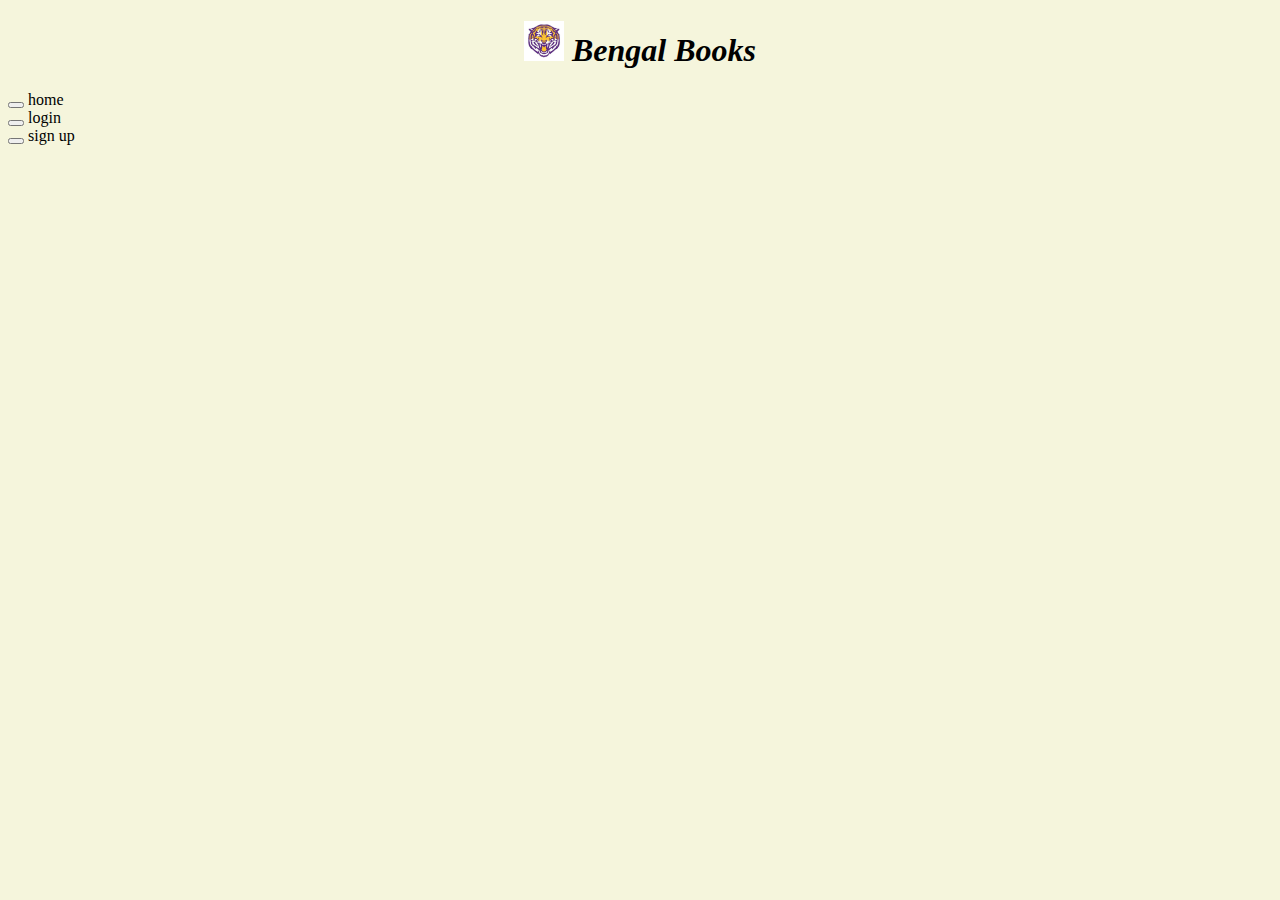
<file: index.html>
<!DOCTYPE html>
<html>
    <head>
        <title>
            Bengal Books
        </title>
        <link rel="stylesheet" href="client/styles_home.css">
        <script src="https://ajax.googleapis.com/ajax/libs/jquery/3.6.0/jquery.min.js"></script>
    </head>
    <body>
        <h1 class="heading">
            <img src="client/images/LSU-Tigers-logo.jpg" height="40" width="40" >
            Bengal Books
        </h1>

        <button class="homeButton", id="homeButton"></button>
        <label for="homeButton">home</label><br>

        <button class="loginButton", id="loginButton"></button>
        <label for="loginButton">login</label><br>

        <button class="signUpButton", id="signUpButton"></button>
        <label for="signUpButton">sign up</label><br>

        <script src="index.js"></script>
    </body>
</html>
</file>
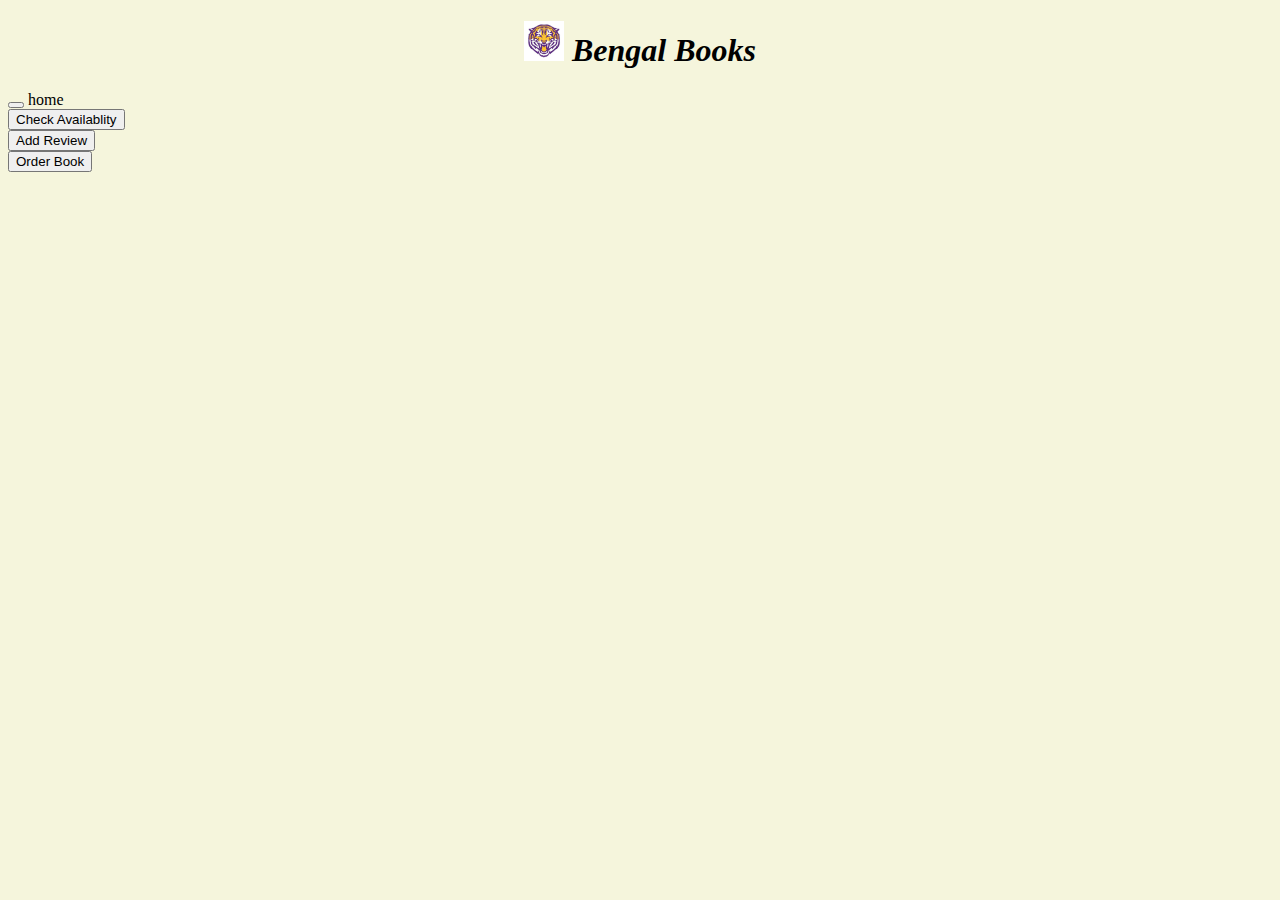
<file: client/book.html>
<!DOCTYPE html>
<html>
    <head>
        <title>
            Bengal Books
        </title>
        <link rel="stylesheet" href="styles_home.css">
        <script src="https://ajax.googleapis.com/ajax/libs/jquery/3.6.0/jquery.min.js"></script>
    </head>
    <body>
        <h1 class="heading">
            <img src="images/LSU-Tigers-logo.jpg" height="40" width="40" >
            Bengal Books
        </h1>

        <button class="homeButton", id="homeButton"></button>
        <label for="homeButton">home</label>
        
        <div id="root"></div>
        <div id="overview"></div>
        <div id="review"></div>

        <button type="button" id="statusButton" class="statusButton" onclick="location.reload()">Check Availablity</button><br>
        <button type="button" id="reviewButton" class="reviewButton" onclick="PopupReview()">Add Review</button><br>
        <button type="button" id="orderButton" class="orderButton" onclick="orderBook()">Order Book</button>

        <div class="newReview" id="newReview">
        
            
        </div>
        <div class="neworder" id="neworder">

        </div>
        <div id="order"></div>
        
        <script src="homepage.js"></script>
    </body>
</html>
</file>
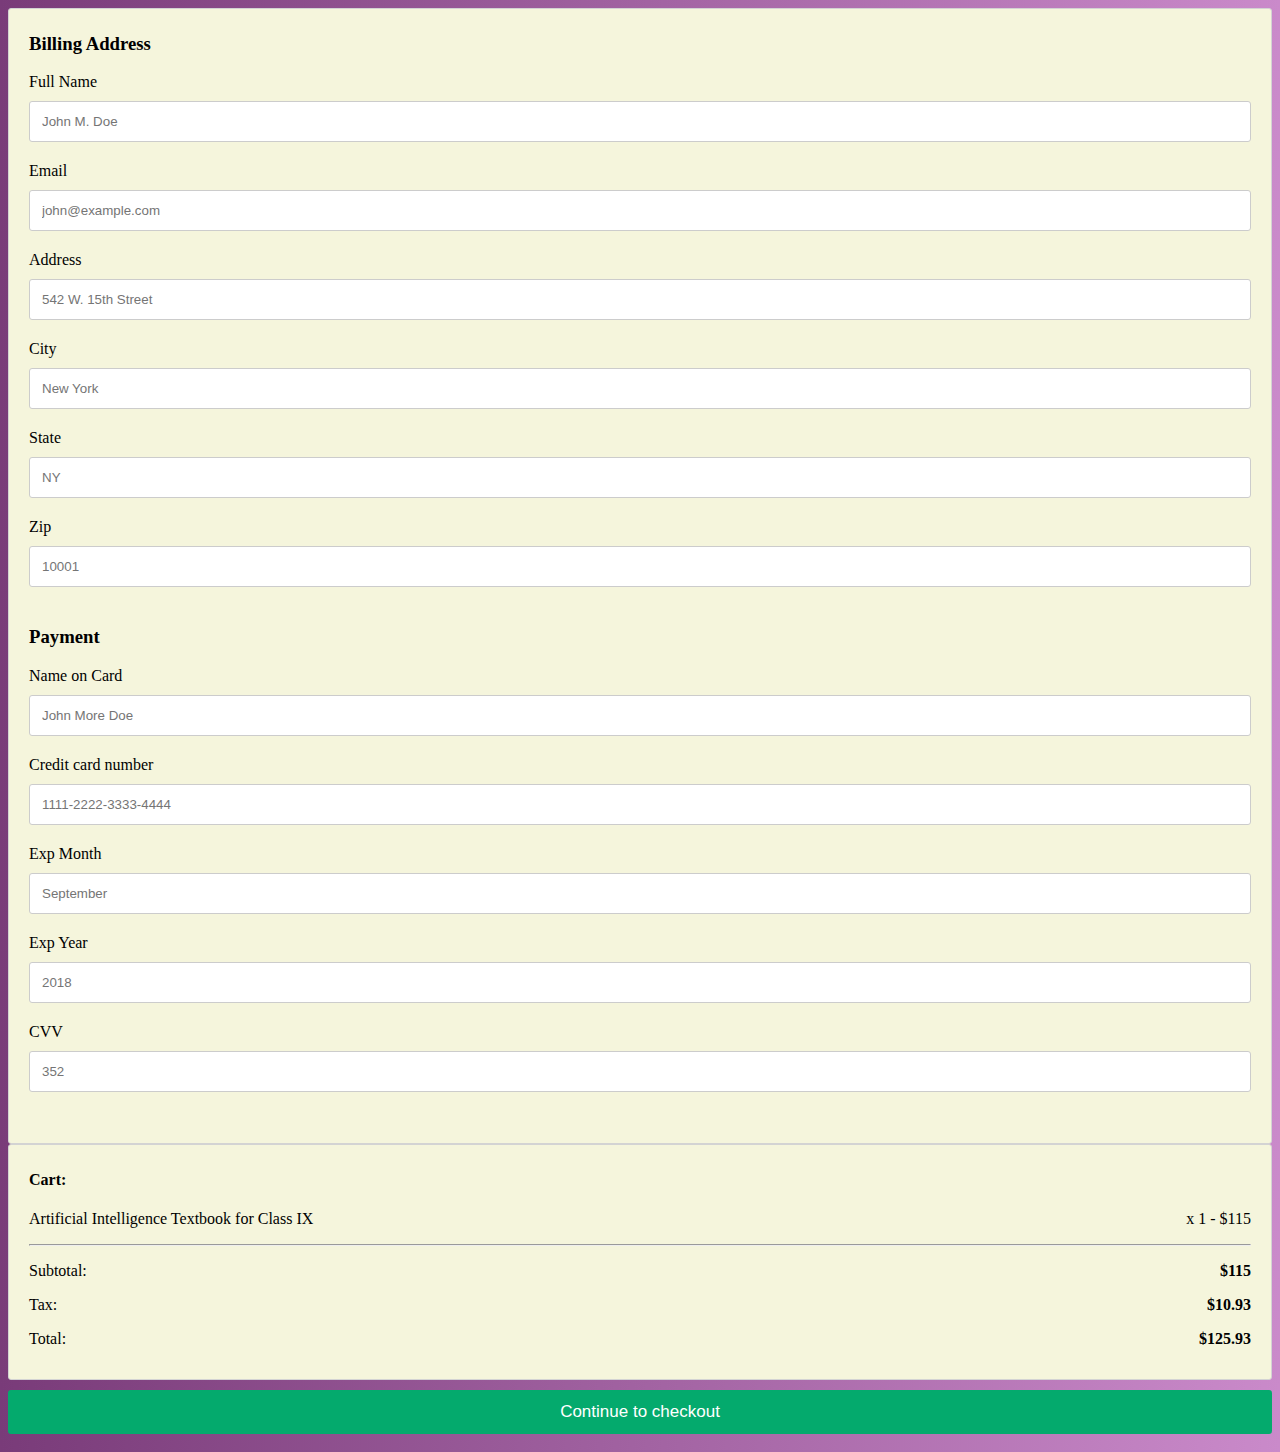
<file: client/checkout.html>
<head>
  <link rel="stylesheet" href="checkout.css">
  <title>Checkout
  </title>
</head>

<body>
  <div class="row">
      <div class="col-75">
        <div class="container">
          
          <form action="confirmation.html">
    
            <div class="row">
              <div class="col-50">
                <h3>Billing Address</h3>
                <label for="fname"><i class="fa fa-user"></i> Full Name</label>
                <input type="text" id="fname" name="firstname" placeholder="John M. Doe">
                <label for="email"><i class="fa fa-envelope"></i> Email</label>
                <input type="text" id="email" name="email" placeholder="john@example.com">
                <label for="adr"><i class="fa fa-address-card-o"></i> Address</label>
                <input type="text" id="adr" name="address" placeholder="542 W. 15th Street">
                <label for="city"><i class="fa fa-institution"></i> City</label>
                <input type="text" id="city" name="city" placeholder="New York">
    
                <div class="row">
                  <div class="col-50">
                    <label for="state">State</label>
                    <input type="text" id="state" name="state" placeholder="NY">
                  </div>
                  <div class="col-50">
                    <label for="zip">Zip</label>
                    <input type="text" id="zip" name="zip" placeholder="10001">
                  </div>
                </div>
              </div>
    
              <div class="col-50">
                <h3>Payment</h3>
                
                <label for="cname">Name on Card</label>
                <input type="text" id="cname" name="cardname" placeholder="John More Doe">
                <label for="ccnum">Credit card number</label>
                <input type="text" id="ccnum" name="cardnumber" placeholder="1111-2222-3333-4444">
                <label for="expmonth">Exp Month</label>
                <input type="text" id="expmonth" name="expmonth" placeholder="September">
    
                <div class="row">
                  <div class="col-50">
                    <label for="expyear">Exp Year</label>
                    <input type="text" id="expyear" name="expyear" placeholder="2018">
                  </div>
                  <div class="col-50">
                    <label for="cvv">CVV</label>
                    <input type="text" id="cvv" name="cvv" placeholder="352">
                  </div>
                </div>
              </div>
    
            </div>
            
          
        </div>
      </div>
    
      <div class="col-25">
        <div class="container">
          <h4>Cart:
            <span class="price" style="color:black">
              <i class="fa fa-shopping-cart"></i>

            </span>
          </h4>
          <p><a href="#"></a>Artificial Intelligence Textbook for Class IX <span class="price">x 1 - $115</span></p>
          <hr>
          <p>Subtotal: <span class="price" style="color:black"><b>$115</b></span></p>
          <p>Tax: <span class="price" style="color:black"><b>$10.93</b></span></p>
          <p>Total: <span class="price" style="color:black"><b>$125.93</b></span></p>
        </div>
        <input id = "submit" type="submit" value="Continue to checkout" class="btn">
      </div>

      <script>
        var submitButton = document.getElementById('submit');
        submitButton.addEventListener('click', function() {window.open("client/confirmation.html","_self")}); 
      </script>
    </form>
    </div>
</body>
</file>
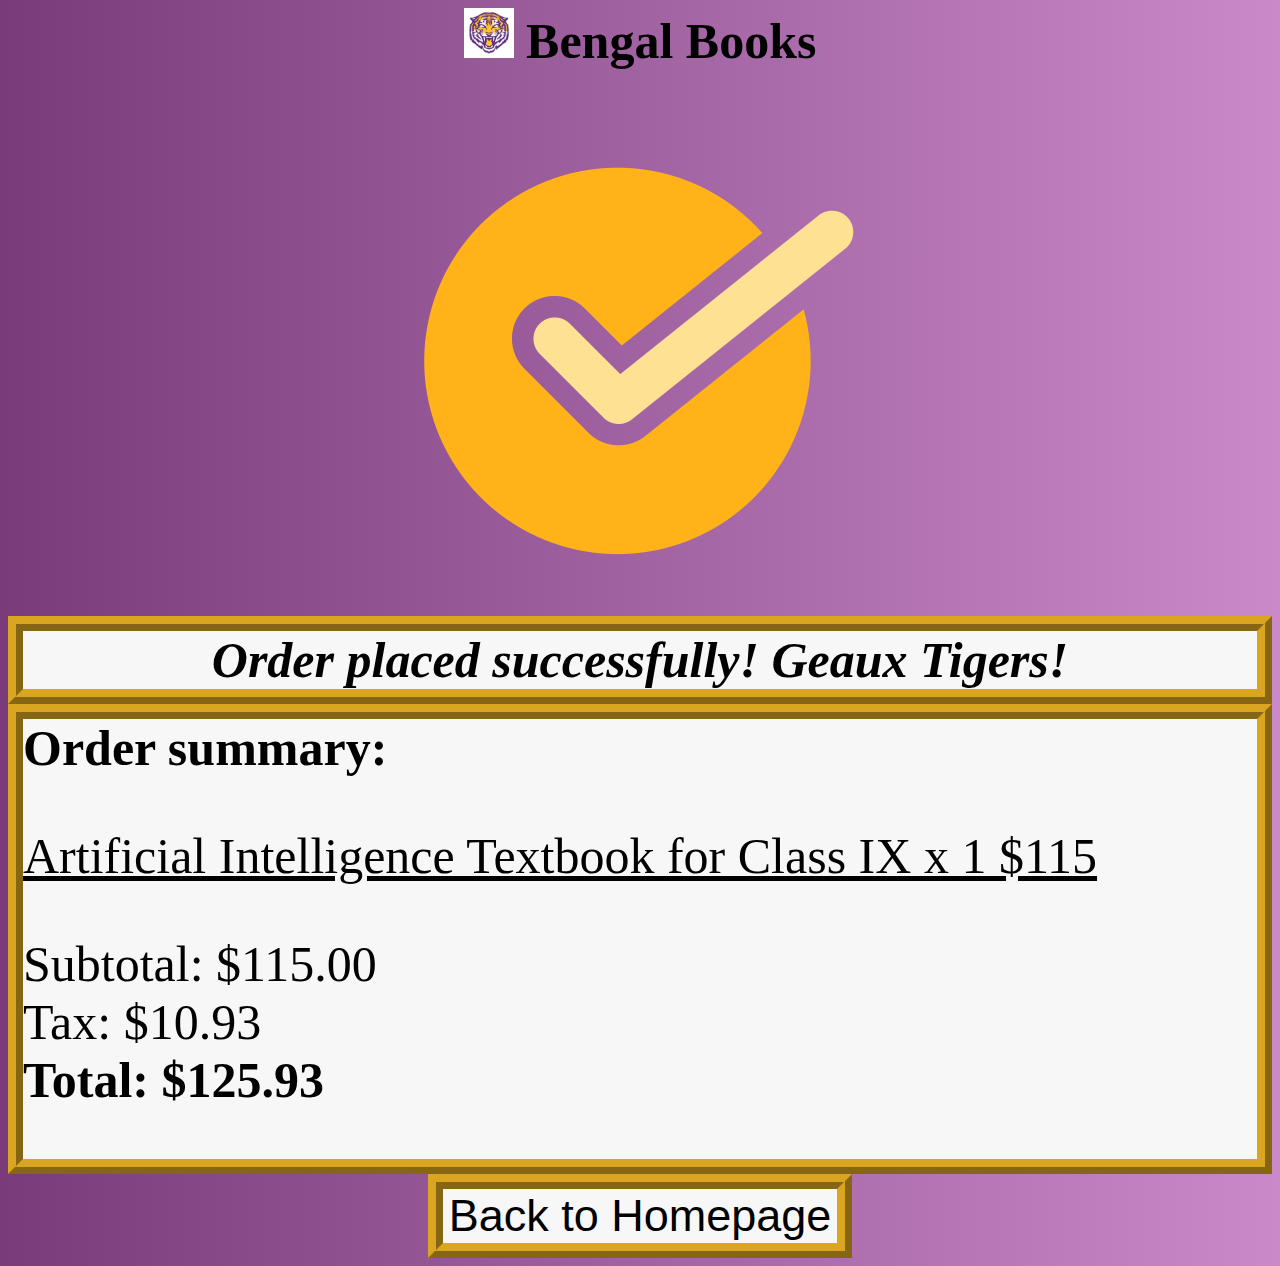
<file: client/confirmation.html>
<head>
    <link rel="stylesheet" href="confirmation.css">
    <title>Order Success!</title>
</head>

<h1 class="heading">
    <img src="images/LSU-Tigers-logo.jpg" height="50" width="50" >
    Bengal Books
</h1>

<body>

    <div>
        <img src="success.png" alt="Success!">
    </div>
    <div class = "boxed">
        <b><i>Order placed successfully! Geaux Tigers!</b></i>
    </div>
    
    <div class = "boxed2">
        <b>Order summary:</b>
        <br>
        <u><p id = "left">Artificial Intelligence Textbook for Class IX x 1 $115</p></u>
        Subtotal: $115.00
            <br>
            Tax: $10.93
            <br>
            <b>Total: $125.93</b>
        </p>
    </div>

    <div>
        <button id = "backButton" type ="button" class = "boxed">Back to Homepage</button>
    </div>

    <script>
        var backButton = document.getElementById('backButton');
        backButton.addEventListener('click', function() {window.open("homePage.html","_self")}); 
    </script>

</body>
</file>
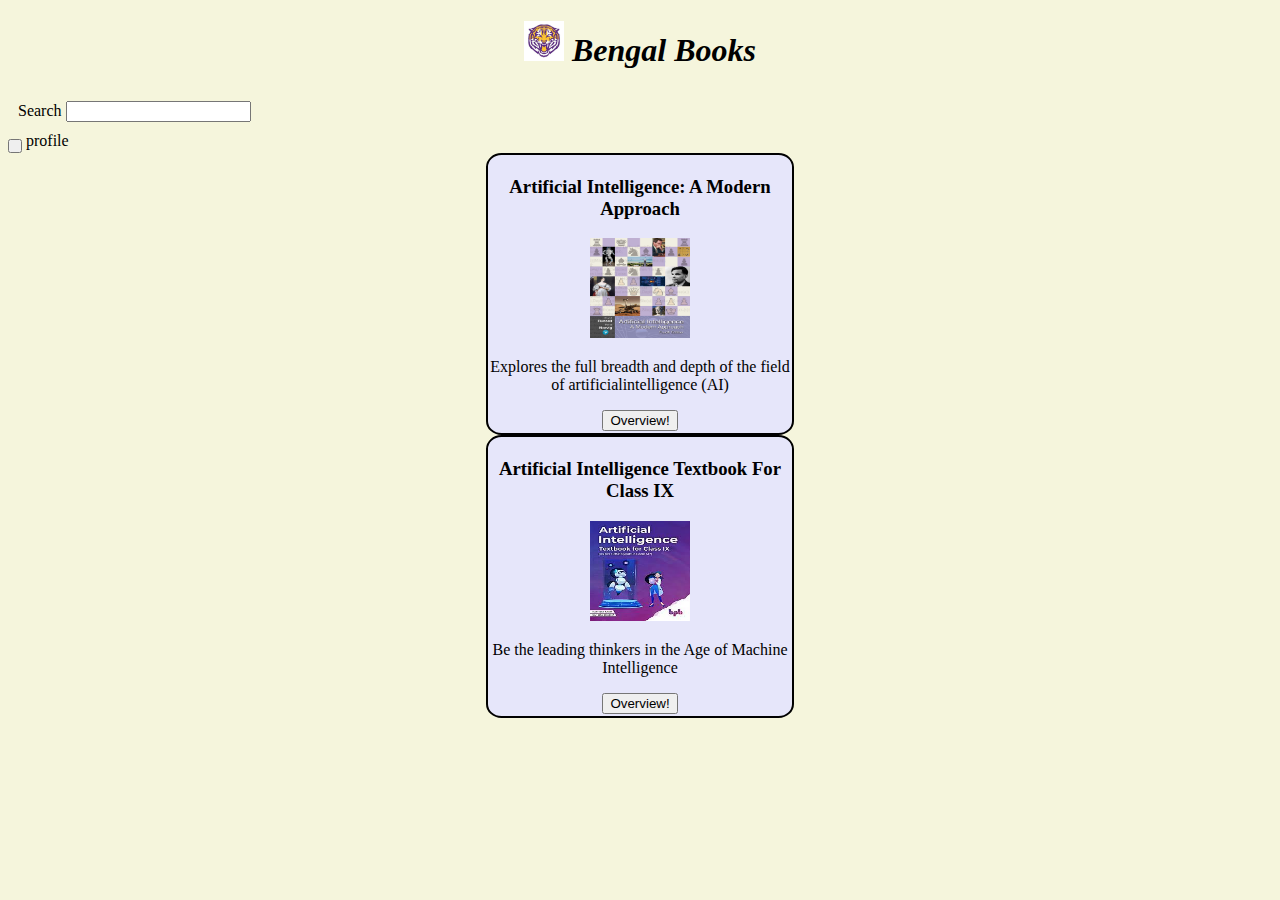
<file: client/homePage.html>
<!DOCTYPE html>
<html>
    <head>
        <title>
            Bengal Books
        </title>
        <link rel="stylesheet" href="styles_home.css">
        <script src="https://ajax.googleapis.com/ajax/libs/jquery/3.6.0/jquery.min.js"></script>
    </head>
    <body>
        <h1 class="heading">
            <img src="images/LSU-Tigers-logo.jpg" height="40" width="40" >
            Bengal Books
        </h1>
        <div id="searchBar" class="searchBar"> <!--Search bar -->
            <label>
                Search
            </label>
            <input id="searchInput">
            
        </div>

        <div id="listing"></div>

        <button class="profileButton", id="profileButton"></button>
        <label for="profileButton">profile</label>
        
        <div id="root"></div>
        <div id="listings"></div>

        <script src="homepage.js"></script>
    </body>
</html>
</file>
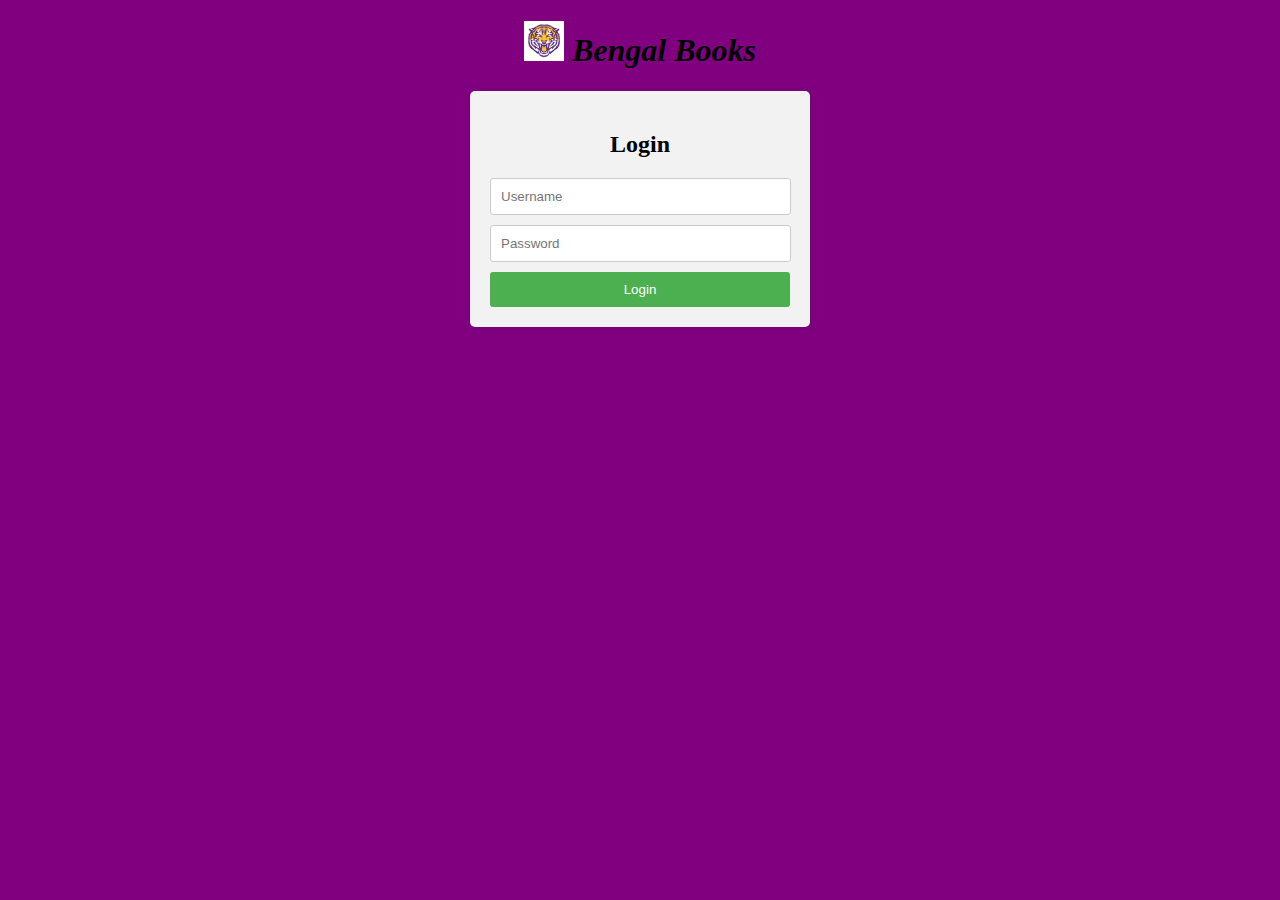
<file: client/login.html>
<!DOCTYPE html>
<html>
    <head>
        <title>
            Bengal Books
        </title>
        <link rel="stylesheet" href="login.css">
        <script src="https://ajax.googleapis.com/ajax/libs/jquery/3.6.0/jquery.min.js"></script>
    </head>
    <body>
        <style>
            
        </style>
        <h1 class="heading">
            <img src="images/LSU-Tigers-logo.jpg" height="40" width="40" >
            Bengal Books
        </h1>

        <div class="login-container">
            <h2>Login</h2>
            <input id = "usernameField" type="username" placeholder="Username">
            <input id = "passwordField" type="password" placeholder="Password">
            <button id = "loginButton">Login</button>
        </div>

        <script src="login.js"></script>
    </body>
</html>
</file>
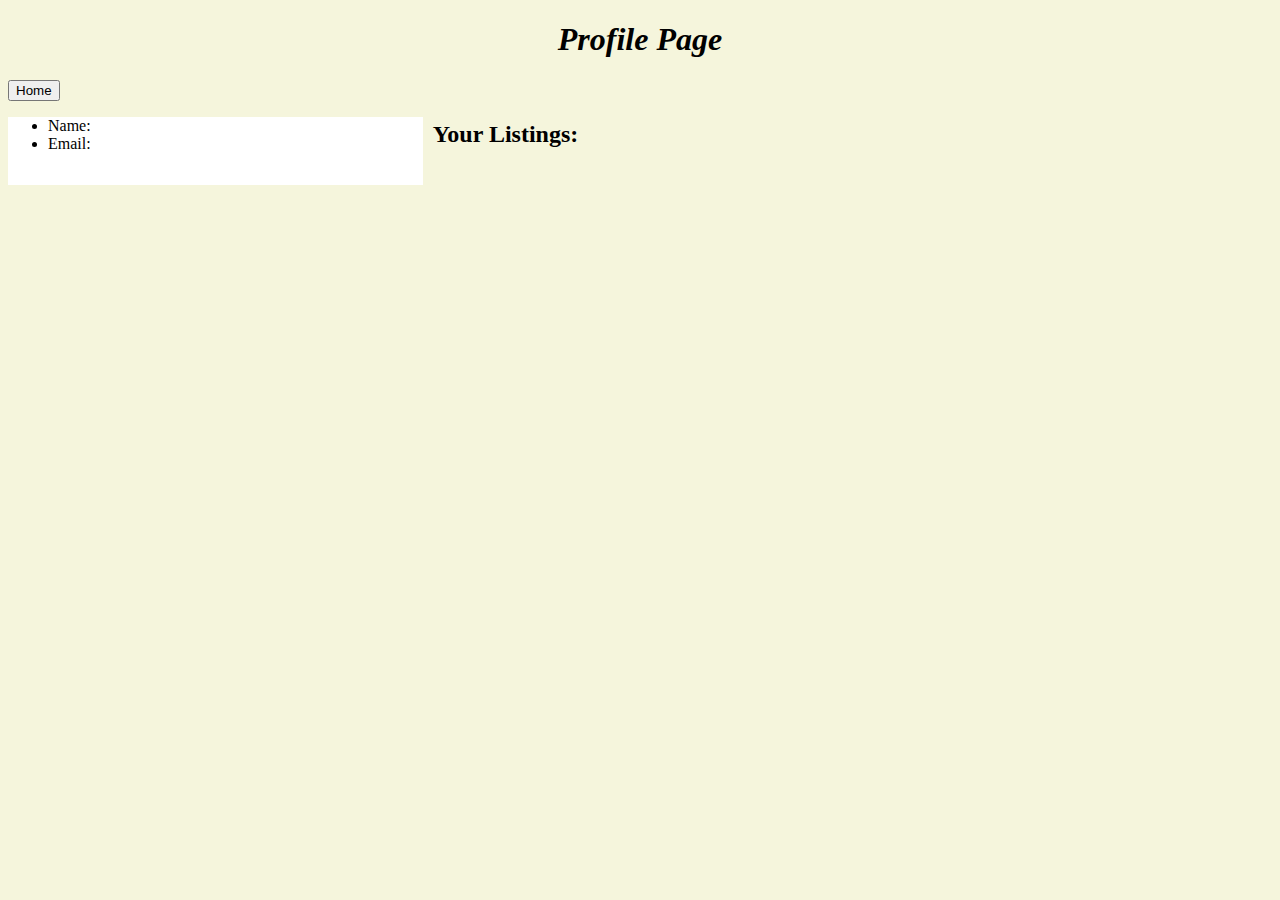
<file: client/profile.html>
<!DOCTYPE html>
<html>
    <head>
        <title>
            Profile
        </title>
        <link rel="stylesheet" href="profile.css">
        <link rel="stylesheet" href="styles_home.css">
    </head>
    <body>
        <h1 class="heading">
            Profile Page
        </h1>
        <button id="homeButton">Home</button>
        <div class="wrapper">
            <ul class="attributes">
                <li id="yourName">Name:</li>
                <li id="yourEmail">Email:</li>
            </ul>
            <div class="listings">
                <h2 class="listingTitle">Your Listings:</h2>
            </div>
        </div>
        <div id="userListings"></div>
        <script src="https://ajax.googleapis.com/ajax/libs/jquery/3.6.0/jquery.min.js"></script>
        <script src="profile.js"></script>
    </body>
</html>
</file>
<file: client/styles_home.css>
h1.heading
{
    text-align: center;
    font-style: oblique;
    
}
div.listing{
    background-color: lavender;
    width: 300px;
    border: 2px solid black;
    border-radius: 5%;
    padding: 2px;
    align-items: center;
    text-align: center;
    margin:auto;
}
div.overview{
    background-color: lavender;
    width: 300px;
    border: 2px solid black;
    border-radius: 5%;
    padding: 2px;
    align-items: center;
    text-align: left;
    margin:auto;
}
div.review{
    background-color: lavender;
    width: 300px;
    border: 2px solid black;
    border-radius: 5%;
    padding: 2px;
    align-items: center;
    text-align: left;
    margin:auto;
}
div.order{
    background-color: lavender;
    width: 300px;
    border: 2px solid black;
    border-radius: 5%;
    padding: 2px;
    align-items: center;
    text-align: left;
    margin:auto;
}
.searchBar{
    text-align:left;
    padding:10px;
}
.sortBy{
    float: left;
    width:70px;
    padding: 3px;
    border: 3px solid black;
}
button.listingButton
{
    float:right;
    color:black;
    background-color: red;
    padding: 5px;
}
.profileButton{
    offset: 10px 10px 10px;
    padding: 5px;
}
body{
    background-color: beige;
}
</file>
<file: client/checkout.css>
.row {
    display: -ms-flexbox; /* IE10 */
    display: flex;
    -ms-flex-wrap: wrap; /* IE10 */
    flex-wrap: wrap;
    margin: 0 -16px;
  }
  
  .col-25 {
    -ms-flex: 25%; /* IE10 */
    flex: 25%;
  }
  
  .col-50 {
    -ms-flex: 50%; /* IE10 */
    flex: 50%;
  }
  
  .col-75 {
    -ms-flex: 75%; /* IE10 */
    flex: 75%;
  }
  
  .col-25,
  .col-50,
  .col-75 {
    padding: 0 16px;
  }
  
  .container {
    background-color: beige;
    /*opacity: 0.3*/
    padding: 5px 20px 15px 20px;
    border: 1px solid lightgrey;
    border-radius: 3px;
  }
  
  input[type=text] {
    width: 100%;
    margin-bottom: 20px;
    padding: 12px;
    border: 1px solid #ccc;
    border-radius: 3px;
  }
  
  label {
    margin-bottom: 10px;
    display: block;
  }
  
  .icon-container {
    margin-bottom: 20px;
    padding: 7px 0;
    font-size: 24px;
  }
  
  .btn {
    background-color: #04AA6D;
    color: white;
    padding: 12px;
    margin: 10px 0;
    border: none;
    width: 100%;
    border-radius: 3px;
    cursor: pointer;
    font-size: 17px;
  }
  
  .btn:hover {
    background-color: #45a049;
  }
  
  span.price {
    float: right;
    color: black;
  }
  
  /* Responsive layout - when the screen is less than 800px wide, make the two columns stack on top of each other instead of next to each other (and change the direction - make the "cart" column go on top) */
  @media (max-width: 800px) {
    .row {
      flex-direction: column-reverse;
    }
    .col-25 {
      margin-bottom: 20px;
    }
  }
  body{
    background-image: linear-gradient(to right, rgb(121, 59, 121), rgb(202, 138, 202));
  }
</file>
<file: client/confirmation.css>
body{
    text-align: center;
    background-image: linear-gradient(to right, rgb(121, 59, 121), rgb(202, 138, 202));
    font-size: 50;
}

.heading{
    font-size: 50;
}

@font-face {
    font-family: bengalBooksFont;
    src: url(roboto-regular.ttf);
}t-face

img{
    display: block;
    margin-left: auto;
    margin-right: auto;
    width: 20%;
}

.left{
    text-align: left;
}

.right{
    text-align: right;
}

.boxed{
    border: 15px ridge goldenrod;
    background-color: rgb(247, 247, 247);
}

.boxed2{
    text-align: left;
    border: 15px ridge goldenrod;
    background-color: rgb(247, 247, 247);
}

button{
    font-size: 45;
    margin-left: auto;
    margin-right: auto;
    background-color: rgb(238, 238, 159);
}
</file>
<file: client/login.css>
h1.heading
{
    text-align: center;
    font-style: oblique;
}

body {
    background-color: purple;
}

.login-container {
    width: 300px;
    padding: 20px;
    background-color: #f2f2f2;
    border-radius: 5px;
    box-shadow: 0 0 10px rgba(0, 0, 0, 0.1);
    margin-right: auto;
    margin-left: auto;
}

.login-container h2 {
    text-align: center;
    margin-bottom: 20px;
}

.login-container input[type="username"],
.login-container input[type="password"] {
    width: 93%;
    padding: 10px;
    margin-bottom: 10px;
    border: 1px solid #ccc;
    border-radius: 3px;
}

#loginButton {
    width: 100%;
    padding: 10px;
    background-color: #4CAF50;
    color: white;
    border: none;
    border-radius: 3px;
    cursor: pointer;
}
</file>
<file: client/profile.css>
.wrapper {
    display: grid;
    grid-template-columns: repeat(3, 1fr);
    gap: 10px;
    grid-auto-rows: minmax(100px, auto);
  }
h1.heading{
    text-align: center;
    font-style: oblique;
    
}
body{
    background-color: beige;
}
.attributes{
    background-color: white;
    grid-row: 1;
    grid-column: 1;
}
.listing{
    grid-row: 2/5;
    grid-column: 1/3;
}
.sortBy{
    background-color: white;
    grid-row: 1;
    grid-column: 3/8;
}
</file>
